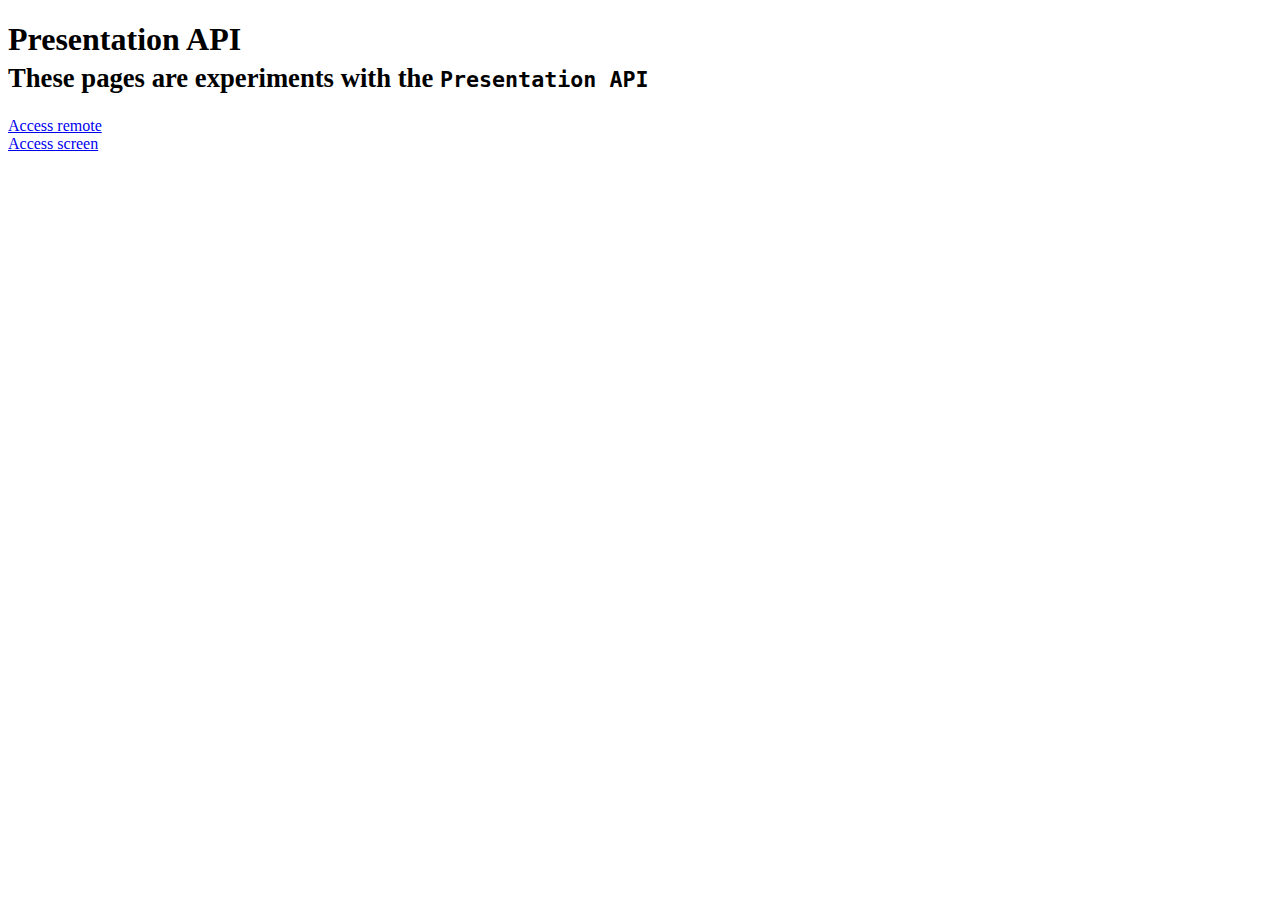
<file: index.html>
<!DOCTYPE html>
<html lang="en" dir="ltr">
  <head>
    <meta charset="utf-8">
    <title>Hello, World!</title>
    <link rel="stylesheet" href="https://stackpath.bootstrapcdn.com/bootstrap/4.1.3/css/bootstrap.min.css" integrity="sha384-MCw98/SFnGE8fJT3GXwEOngsV7Zt27NXFoaoApmYm81iuXoPkFOJwJ8ERdknLPMO" crossorigin="anonymous">
    <link rel="icon" href="./img/baseline-home-24px.png">
  </head>
  <body>
    <div class="container">
      <h1 class="text-center my-4">
        Presentation API<br/>
        <small class="text-muted">These pages are experiments with the <code>Presentation API</code></small>
      </h1>
      <div class="row">
        <div class="col"><a href="./remote" class="btn btn-primary btn-block">Access remote</a></div>
        <div class="col"><a href="./screen" class="btn btn-secondary btn-block">Access screen</a></div>
      </div>
    </div>
  </body>
</html>
</file>
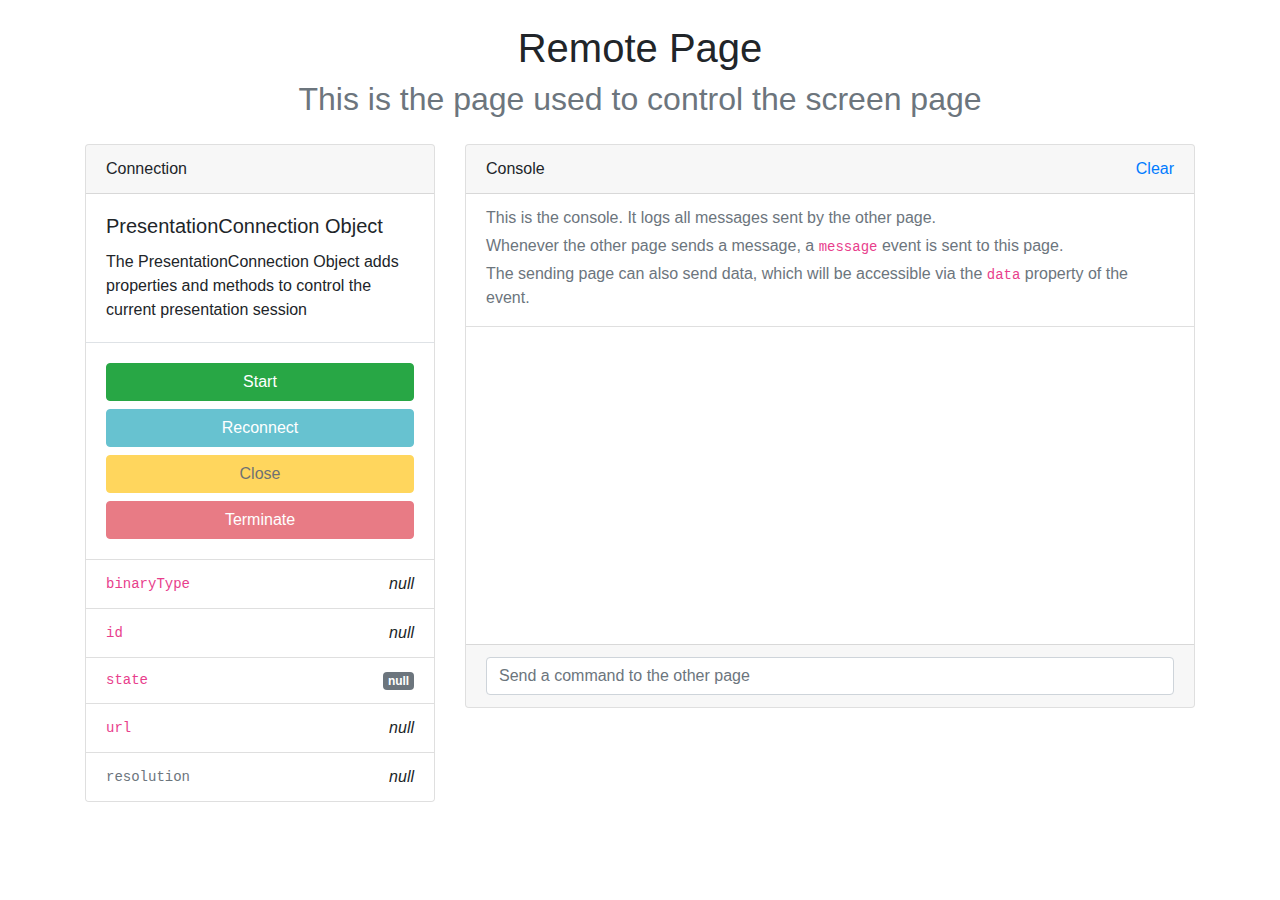
<file: remote.html>
<!DOCTYPE html>
<html lang="en" dir="ltr">
  <head>
    <meta charset="utf-8">
    <title>Hello, Remote!</title>
    <link rel="stylesheet" href="https://stackpath.bootstrapcdn.com/bootstrap/4.3.1/css/bootstrap.min.css" integrity="sha384-ggOyR0iXCbMQv3Xipma34MD+dH/1fQ784/j6cY/iJTQUOhcWr7x9JvoRxT2MZw1T" crossorigin="anonymous">
    <link rel="icon" href="./img/baseline-settings_remote-24px.png">
    <style type="text/css">
      #consoleMessagesList {
        height: 50vh;
        max-height: 50vh;
        overflow-y: scroll;
      }
    </style>
  </head>
  <body>
    <div class="container">
      <h1 class="text-center my-4">
        Remote Page<br/>
        <small class="text-muted">This is the page used to control the screen page</small>
      </h1>
      <div class="alert alert-warning" role="alert" id="presentationAlert" hidden>
        <h4 class="alert-heading">PresentationRequest not in window.</h4>
        <p class="mb-0">If using Firefox, please enable <code>dom.presentation.controller.enabled</code> in <a href="about:config">about:config</a>.</p>
        <p class="mb-0">Make sure you are running this at <code>localhost</code> or with <code>HTTPS</code> enabled.</p>
      </div>
      <div class="row">
        <div class="col col-sm-12 col-lg-4">
          <div class="card">
            <div class="card-header">Connection</div>
            <div class="card-body border-bottom">
              <h5 class="card-title">PresentationConnection Object</h5>
              <p class="card-text">The PresentationConnection Object adds properties and methods to control the current presentation session</p>
            </div>
            <div class="card-body">
              <button type="button" class="btn btn-success btn-block" id="startScreen" title="Starts a new Presentation session" disabled>Start</button>
              <button type="button" class="btn btn-info btn-block" id="reconnectScreen" title="Reconnects to a Presentation session" disabled>Reconnect</button>
              <button type="button" class="btn btn-warning btn-block" id="closeScreen" title="Closes a Presentation session" disabled>Close</button>
              <button type="button" class="btn btn-danger btn-block" id="terminateScreen" title="Terminates a Presentation session" disabled>Terminate</button>
              <span class="badge badge-danger w-100" id="errorScreenBadge" hidden>Unable to find screen</span>
            </div>
            <ul class="list-group list-group-flush">
              <li class="list-group-item d-flex flex-wrap justify-content-between align-items-center">
                <code>binaryType</code>
                <var id="connectionBinaryTypeVar">null</var>
              </li>
              <li class="list-group-item d-flex flex-wrap justify-content-between align-items-center">
                <code>id</code>
                <var id="connectionIdVar">null</var>
              </li>
              <li class="list-group-item d-flex flex-wrap justify-content-between align-items-center">
                <code>state</code>
                <span class="badge badge-secondary" id="connectionStateBadge">null</span>
              </li>
              <li class="list-group-item d-flex flex-wrap justify-content-between align-items-center">
                <code>url</code>
                <var id="connectionUrlVar">null</var>
              </li>
              <li class="list-group-item d-flex flex-wrap justify-content-between align-items-center">
                <code class="text-muted" title="Custom property">resolution</code>
                <var id="connectionResolutionVar">null</var>
              </li>
            </ul>
          </div>
        </div>
        <div class="col col-sm-12 col-lg-8">
          <div class="card">
            <div class="card-header">
              <div class="d-flex w-100 justify-content-between align-items-center">
                Console
                <a href="#" id="consoleClearBtn">Clear</a>
              </div>
            </div>
            <div class="list-group list-group-flush" id="consoleMessagesList">
              <div class="list-group-item text-muted">
                <p class="mb-1">This is the console. It logs all messages sent by the other page.</p>
                <p class="mb-1">Whenever the other page sends a message, a <code>message</code> event is sent to this page.</p>
                <p class="mb-1">The sending page can also send data, which will be accessible via the <code>data</code> property of the event.</p>
              </div>
            </div>
            <div class="card-footer">
              <form id="consoleForm">
                <input type="text" class="form-control" id="consoleInput" placeholder="Send a command to the other page">
                <div class="invalid-feedback">Connection not found or closed</div>
              </form>
            </div>
          </div>
        </div>
      </div>
    </div>
    <script src="./js/remote.js" charset="utf-8"></script>
  </body>
</html>
</file>
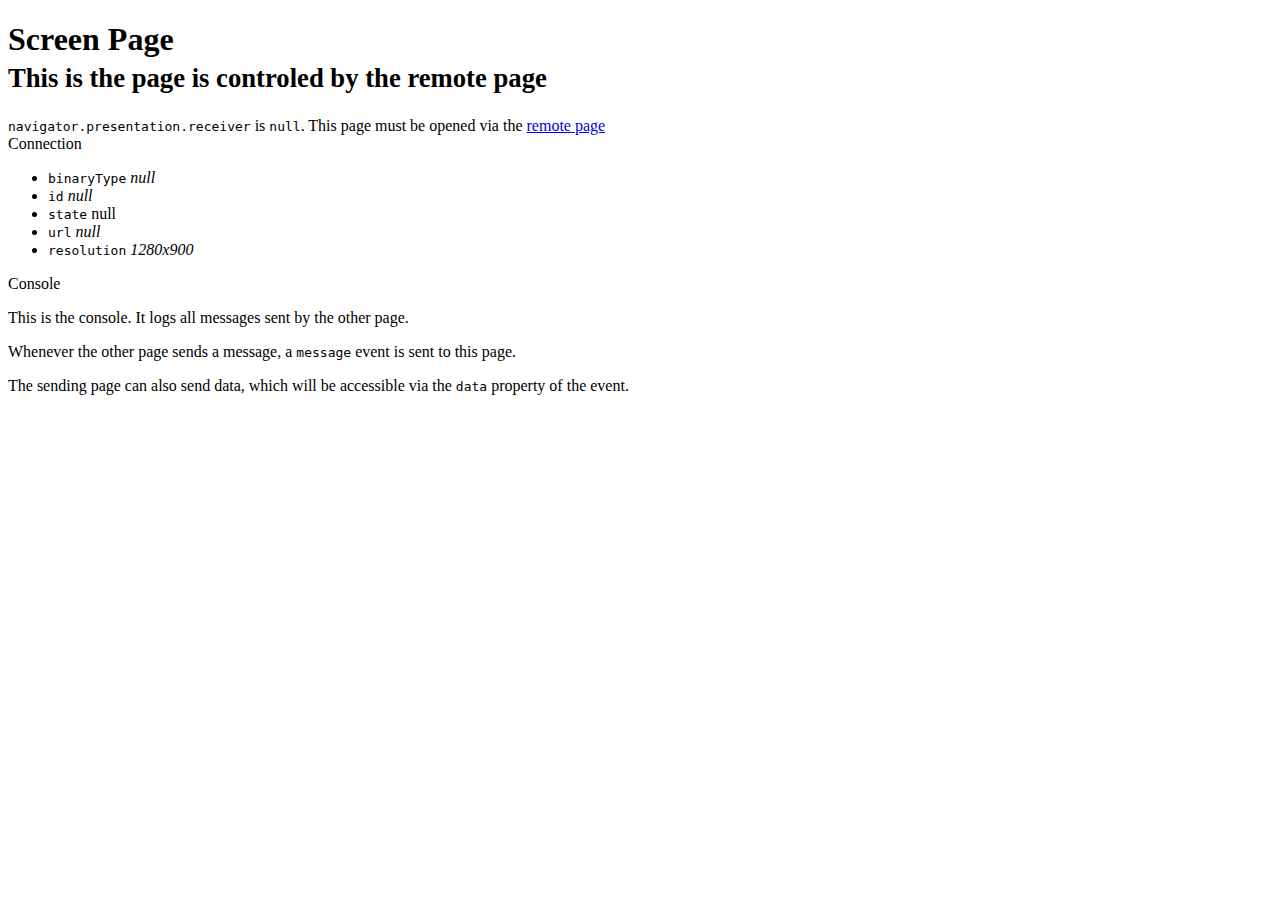
<file: screen.html>
<!DOCTYPE html>
<html lang="en" dir="ltr">
  <head>
    <meta charset="utf-8">
    <title>Hello, Screen!</title>
    <link rel="stylesheet" href="https://stackpath.bootstrapcdn.com/bootstrap/4.1.3/css/bootstrap.min.css" integrity="sha384-MCw98/SFnGE8fJT3GXwEOngsV7Zt27NXFoaoApmYm81iuXoPkFOJwJ8ERdknLPMO" crossorigin="anonymous">
    <link rel="icon" href="./img/baseline-cast-24px.png">
    <style type="text/css">
      #consoleMessagesList {
        height: 50vh;
        max-height: 50vh;
        overflow-y: scroll;
      }
    </style>
  </head>
  <body>
    <div class="container-fluid">
      <h1 class="text-center my-4">
        Screen Page<br/>
        <small class="text-muted">This is the page is controled by the remote page</small>
      </h1>
      <div class="alert alert-warning" role="alert" id="receiverAlert" hidden>
        <code>navigator.presentation.receiver</code> is <code>null</code>. This page must be opened via the <a href="./remote">remote page</a>
      </div>
      <div class="row">
        <div class="col">
          <div class="card mb-2">
            <div class="card-header">Connection</div>
            <ul class="list-group list-group-flush">
              <li class="list-group-item d-flex flex-wrap justify-content-between align-items-center">
                <code>binaryType</code>
                <var id="connectionBinaryTypeVar">null</var>
              </li>
              <li class="list-group-item d-flex flex-wrap justify-content-between align-items-center">
                <code>id</code>
                <var id="connectionIdVar">null</var>
              </li>
              <li class="list-group-item d-flex flex-wrap justify-content-between align-items-center">
                <code>state</code>
                <span class="badge badge-secondary" id="connectionStateBadge">null</span>
              </li>
              <li class="list-group-item d-flex flex-wrap justify-content-between align-items-center">
                <code>url</code>
                <var id="connectionUrlVar">null</var>
              </li>
              <li class="list-group-item d-flex flex-wrap justify-content-between align-items-center">
                <code class="text-muted" title="Custom property">resolution</code>
                <var id="connectionResolutionVar">null</var>
              </li>
            </ul>
          </div>
        </div>
        <div class="col">
          <div class="card">
            <div class="card-header">Console</div>
            <div class="list-group list-group-flush" id="consoleMessagesList">
              <div class="list-group-item text-muted">
                <p class="mb-1">This is the console. It logs all messages sent by the other page.</p>
                <p class="mb-1">Whenever the other page sends a message, a <code>message</code> event is sent to this page.</p>
                <p class="mb-1">The sending page can also send data, which will be accessible via the <code>data</code> property of the event.</p>
              </div>
            </div>
          </div>
        </div>
      </div>
    </div>
    <script src="./js/screen.js" charset="utf-8"></script>
  </body>
</html>
</file>
